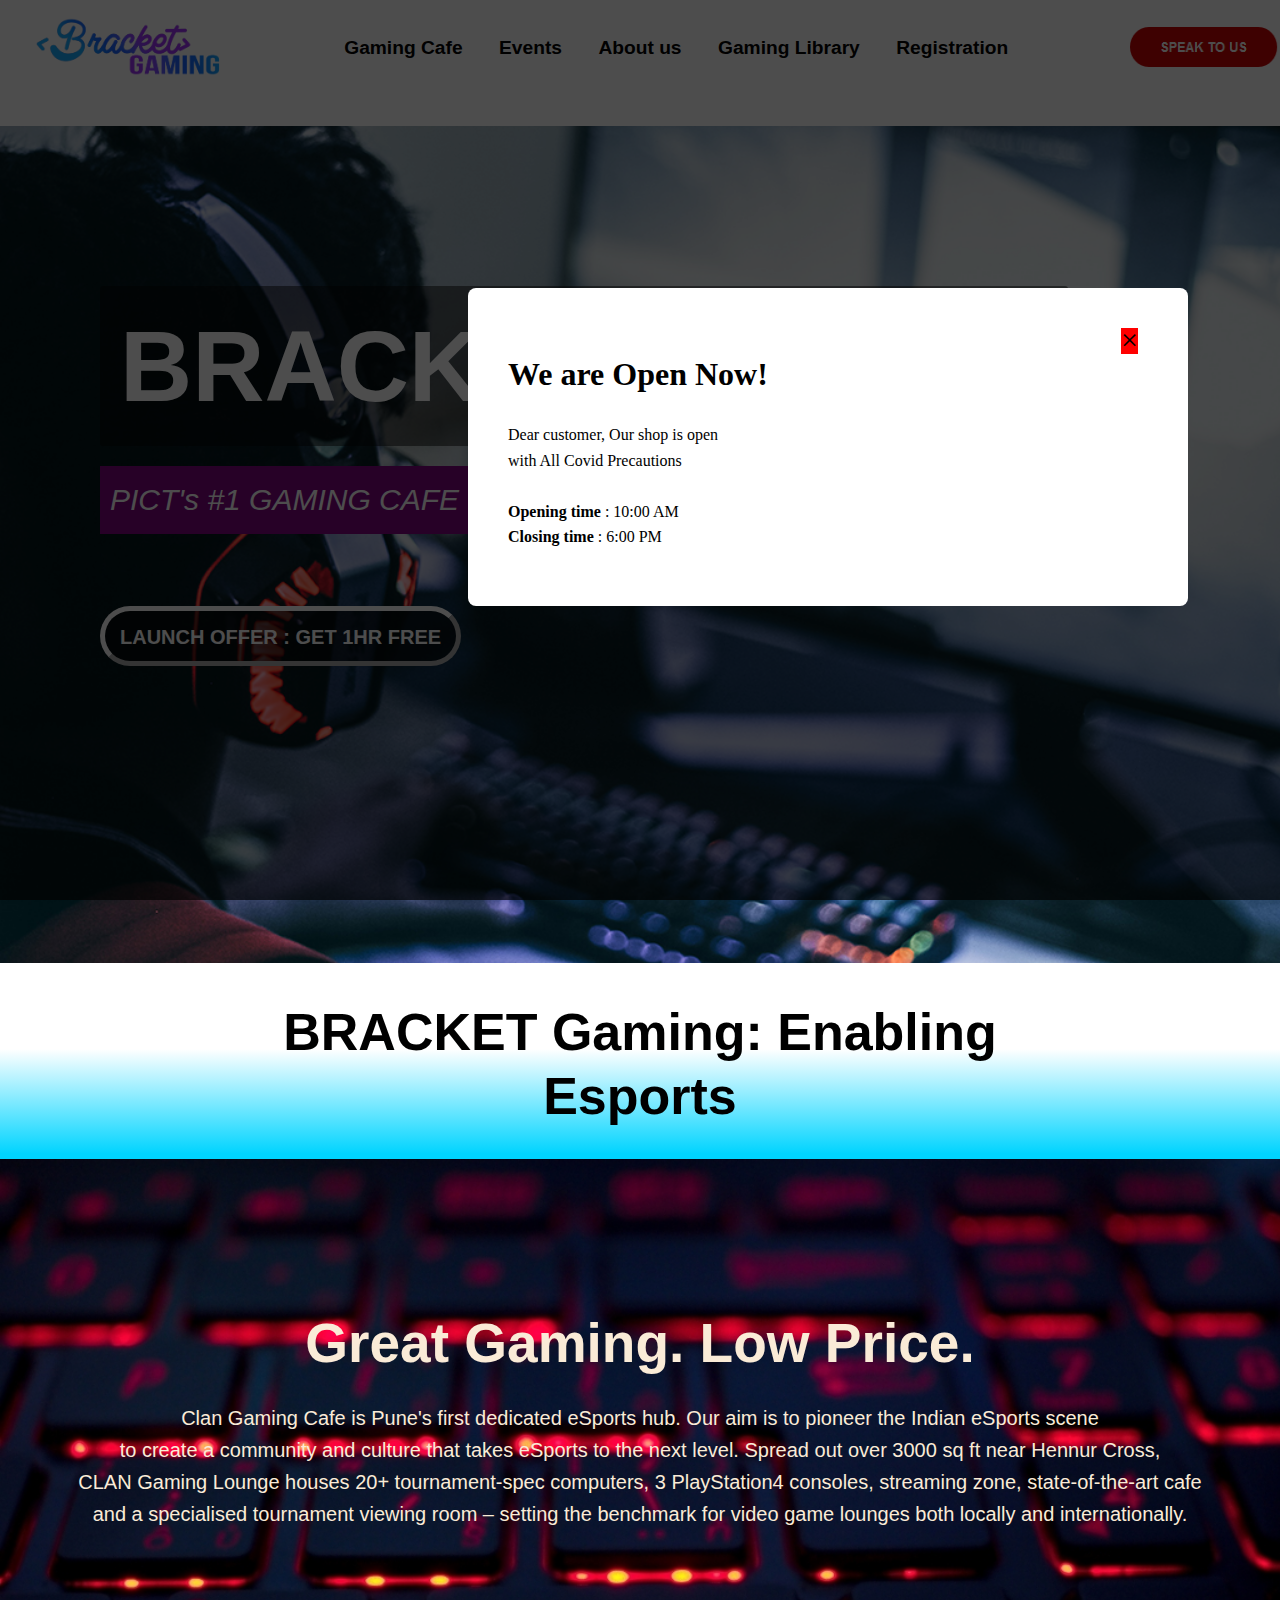
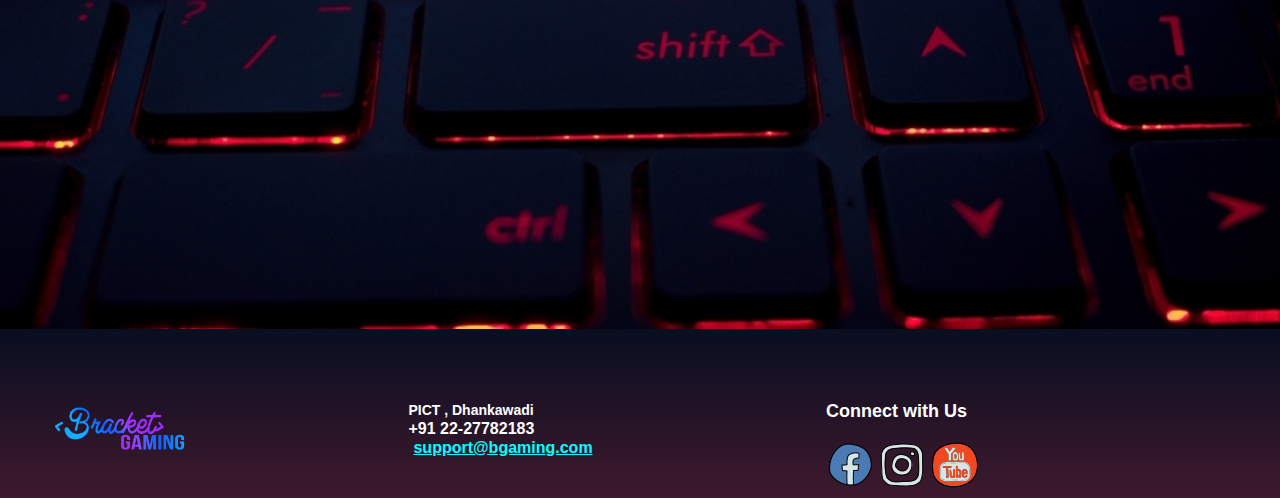
<file: index.html>
<!DOCTYPE HTML>
<html>
<head>
        <title>Bracket gaming - Homepage</title>
        <a><link rel="stylesheet" href="./html/css/style.css"></a>
        <meta name="viewport" content="width=device-width, initial-scale=1.0"/>
</head>
<body>
     <!-- NAV BAR -->
    <nav>
       <div class="nav_l">
            <a href="../index.php"><img class="logo" src="logo.png" width="200" height="65"></a>
       </div>
       <div class="nav_m">
        <ul class="nav_c">
            <li><a  href="./html/play.html">Gaming Cafe</a></li>
            <li><a href="./html/event.html">Events</a></li>
            <li><a href="./html/about.html">About us</a></li>
            <li><a href="./html/glibrary.html">Gaming Library</a></li>
             <li><a href="./html/login.php">Registration</a></li>
        </ul>
        </div>
        <div class="nav_r">
            <a href="./html/contact.html"><img src="speak_us.png" width="150" height="42"></a> 
        </div>
    </nav>
    <!-- -->

    <div class="content">
       <div class="main">
           <div class="imgSlides">
			   <div class="imgin">
			   <div class="in1">	BRACKET GAMING</div>
			   <div class="m2">PICT's #1 GAMING CAFE</div>
			   <div class="m3"> <button><a href="html/play.html">LAUNCH OFFER : GET 1HR FREE </a> </button> </div>
			   </div>
  			<img class="mySlides" src="./image/home/s1.jpg">
			</div>
      		<div class="imgSlides">
      		<div class="imgin">
			   <div class="in1">	BRACKET GAMING</div>
			   <div class="m2">PICT's #1 GAMING CAFE</div>
			   <div class="m3"> <button><a href="html/play.html">LAUNCH OFFER : GET 1HR FREE </a> </button> </div>
			   </div>
  			<img class="mySlides" src="./image/home/s2.jpg">
			</div>
      		<div class="imgSlides">
      		<div class="imgin">
			   <div class="in1">	BRACKET GAMING</div>
			   <div class="m2">PICT's #1 GAMING CAFE</div>
			   <div class="m3"> <button><a href="html/play.html">LAUNCH OFFER : GET 1HR FREE </a> </button> </div>
			   </div>
  			<img class="mySlides" src="./image/home/s3.jpg">
			</div>
       </div>
    </div>
    <div class='popup' id="ipopup">
<div class='content1'>
<div class="close_btn" onclick="togglePopup()">&times;</div>
<h1>We are Open Now!</h1>
<p>
Dear customer, Our shop is open 
<br> with All Covid Precautions <br><br>
<b>Opening time</b> : 10:00 AM<br>
<b>Closing time</b> :  6:00 PM 

</p>
</div>
</div>  
    <div class="sub-content">
        <div class="s1"> BRACKET Gaming: Enabling<br>Esports</div>
        <div class="s2">
            <div class="s2_1" >Great Gaming. Low Price.<br></div>   
            <div class="s2_2">
                Clan Gaming Cafe is Pune's first dedicated eSports hub. Our aim is to pioneer the Indian eSports scene<br> to create a community and culture that takes eSports to the next level. Spread out over 3000 sq ft near Hennur Cross,<br> CLAN Gaming Lounge houses 20+ tournament-spec computers, 3 PlayStation4 consoles, streaming zone, state-of-the-art cafe <br> and a specialised tournament viewing room – setting the benchmark for video game lounges both locally and internationally. </div>    
        </div>
    </div>
    <footer class="footer-m">

			<div class="footer-left">
                <a href="index.html"><img src="logo.png" ></a>

			</div>

			<div class="footer-center">
				<div>
					  <p><span>PICT , Dhankawadi </span></p>
				</div>
				<div>
					<p>+91 22-27782183</p>
				</div>
				<div>
					<p><a href="mailto:support@bgaming.com">support@bgaming.com</a></p>
				</div>
			</div>
			<div class="footer-right">
				<p class="footer-company-about">
					<span>Connect with Us</span>
					</p>
				<div class="footer-icons">
					<a href="#"><img src="image/icon/facebook.png"></a>
					<a href="#"><img src="image/icon/instagram.png"></a>
					<a href="#"><img src="image/icon/youtube.png"></a>
				</div>
			</div>
		</footer>
    <script src="./html/js/script.js"></script>
</body>
</html>
</file>
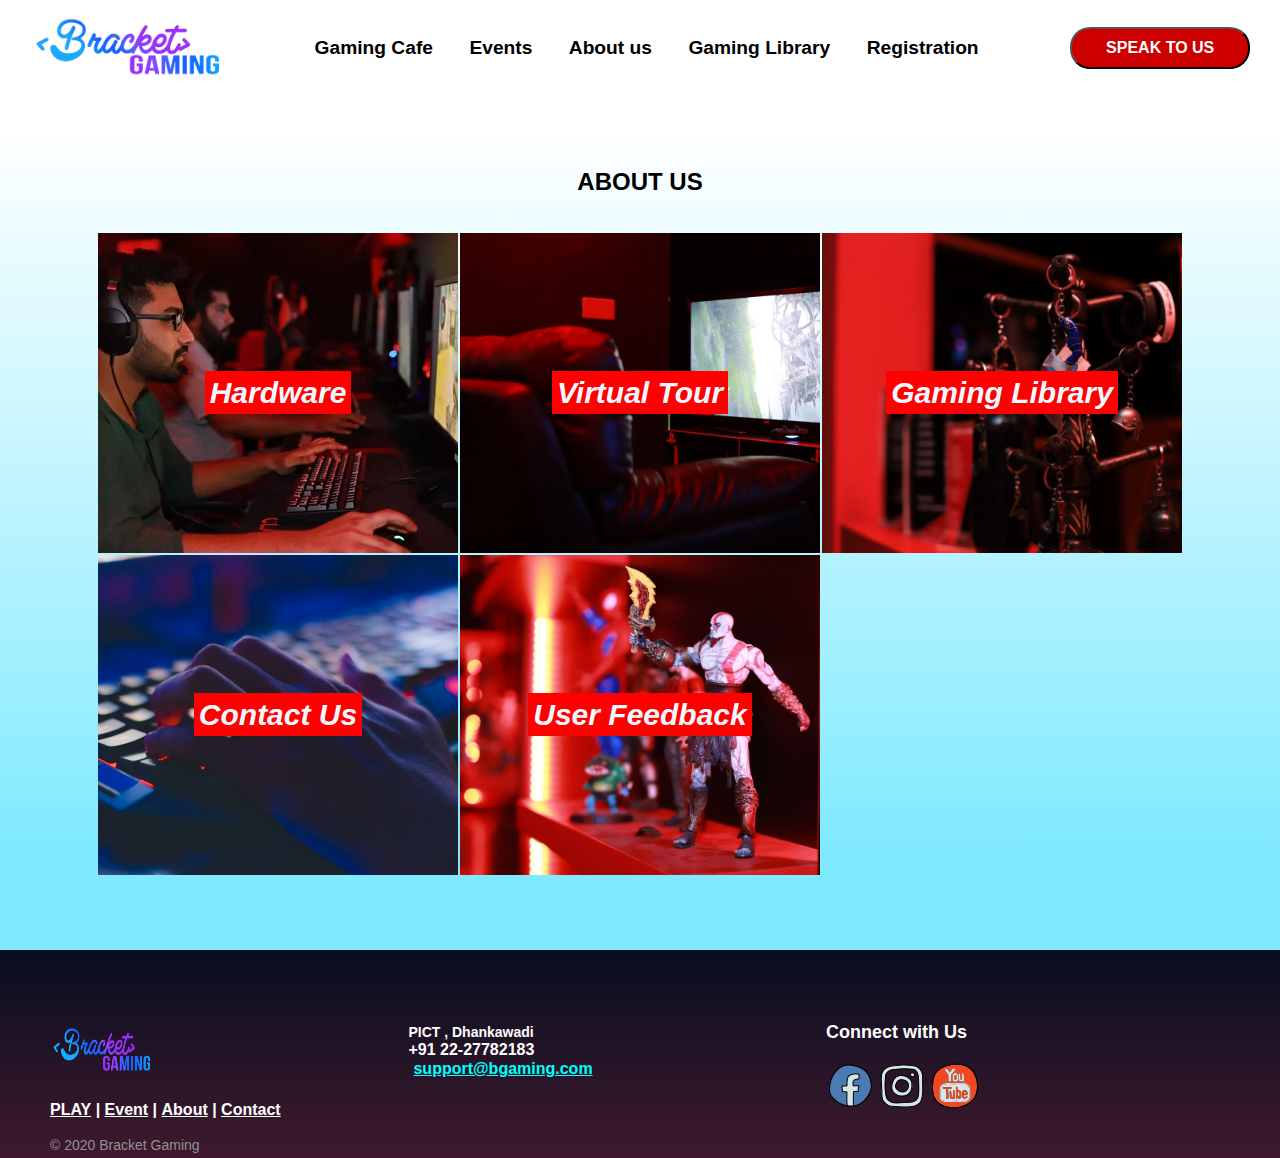
<file: html/about.html>
<!DOCTYPE HTML>

<html>
<head>

<title>Bracket gaming - About</title>
 <a><link rel="stylesheet" href="./css/about.css"></a>
<meta name="viewport" content="width=device-width, initial-scale=1.0"/>

</head>

<body>


<!--  HEADER SECTION  -->
<nav>
       <div class="nav_l">
            <a href="../index.html"><img class="logo" src="../logo.png" width="200" height="65"></a>
       </div>
       <div class="nav_m">
        <ul class="nav_c">
            <li><a  href="../html/play.html">Gaming Cafe</a></li>
            <li><a href="../html/event.html">Events</a></li>
            <li><a href="../html/about.html">About us</a></li>
            <li><a href="../html/glibrary.html">Gaming Library</a></li>
             <li><a href="../html/login.html">Registration</a></li>
        </ul>
        </div>
        <div class="nav_r">
			<a href="../html/contact.html"><button>SPEAK TO US</button></a> 
		</div>
</nav>
<br>
<div class="menucontent">
<center><h2>ABOUT US</h2></center>
	<table id="menu">
		<tr>
		<td id="m1"><a href="#">Hardware</a></td>
		<td id="m2"><a href="./virtual_t.html">Virtual Tour</a></td>
		<td id="m3"><a href="./glibrary.html">Gaming Library</a></td>
    	</tr>
    	
    	<tr id="menu2">
    	<td id="m4"><a href="./contact.html">Contact Us</a></td>
    	<td id="m5" ><a href="#">User Feedback</a></td>	
    	</tr>
	</table>
</div>
  <footer class="footer-m">

			<div class="footer-left">
                <a href="../index.html"><img src="../logo.png" ></a>

				<p class="footer-links">
					<a href="#">PLAY</a>
					|
					<a href="#">Event</a>
					|
					<a href="#">About</a>
					|
					<a href="#">Contact</a>
				</p>

				<p class="footer-company-name">© 2020 Bracket Gaming </p>
			</div>

			<div class="footer-center">
				<div>
					  <p><span>PICT , Dhankawadi </span></p>
				</div>
				<div>
					<p>+91 22-27782183</p>
				</div>
				<div>
					<p><a href="mailto:support@bgaming.com">support@bgaming.com</a></p>
				</div>
			</div>
			<div class="footer-right">
				<p class="footer-company-about">
					<span>Connect with Us</span>
					</p>
				<div class="footer-icons">
					<a href="#"><img src="../image/icon/facebook.png"></a>
					<a href="#"><img src="../image/icon/instagram.png"></a>
					<a href="#"><img src="../image/icon/youtube.png"></a>
				</div>
			</div>
		</footer>


</body>
<html>
</file>
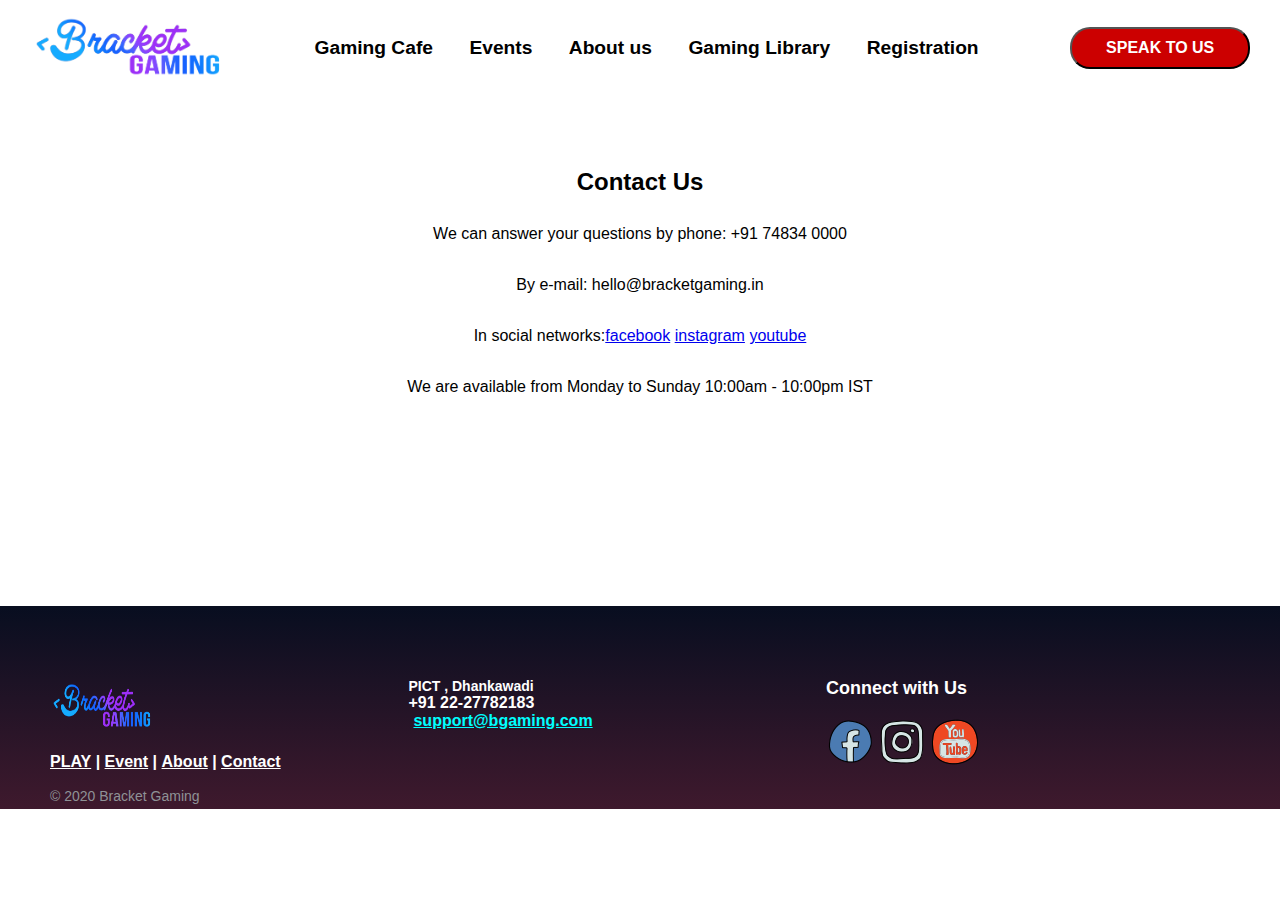
<file: html/contact.html>
<html>
<head>

<title>Bracket gaming - Contact</title>
<a><link rel="stylesheet" href="/html/css/contact.css"></a>
<meta name="viewport" content="width=device-width, initial-scale=1.0"/>

</head>
<body >
<nav>
       <div class="nav_l">
            <a href="../index.html"><img class="logo" src="../logo.png" width="200" height="65"></a>
       </div>
       <div class="nav_m">
        <ul class="nav_c">
            <li><a  href="../html/play.html">Gaming Cafe</a></li>
            <li><a href="../html/event.html">Events</a></li>
            <li><a href="../html/about.html">About us</a></li>
            <li><a href="../html/glibrary.html">Gaming Library</a></li>
             <li><a href="../html/login.html">Registration</a></li>
        </ul>
        </div>
        <div class="nav_r">
			<a href="../html/contact.html"><button>SPEAK TO US</button></a> 
		</div>
</nav>
<center>
<br>
<h2>Contact Us</h2>
We can answer your questions by phone: +91 74834 0000 <br><br>
By e-mail: hello@bracketgaming.in <br><br>
In social networks:<a href="#" >facebook</a> <a href="#" >instagram</a> <a href="#" >youtube</a> <br>  <br>
We are available from Monday to Sunday 10:00am - 10:00pm IST <br><br>
</center>




<footer class="footer-m">

			<div class="footer-left">
                <a href="../index.html"><img src="../logo.png" ></a>

				<p class="footer-links">
					<a href="#">PLAY</a>
					|
					<a href="#">Event</a>
					|
					<a href="#">About</a>
					|
					<a href="#">Contact</a>
				</p>

				<p class="footer-company-name">© 2020 Bracket Gaming </p>
			</div>

			<div class="footer-center">
				<div>
					  <p><span>PICT , Dhankawadi </span></p>
				</div>
				<div>
					<p>+91 22-27782183</p>
				</div>
				<div>
					<p><a href="mailto:support@bgaming.com">support@bgaming.com</a></p>
				</div>
			</div>
			<div class="footer-right">
				<p class="footer-company-about">
					<span>Connect with Us</span>
					</p>
				<div class="footer-icons">
					<a href="#"><img src="../image/icon/facebook.png"></a>
					<a href="#"><img src="../image/icon/instagram.png"></a>
					<a href="#"><img src="../image/icon/youtube.png"></a>
				</div>
			</div>
		</footer>



</body>
<html>
</file>
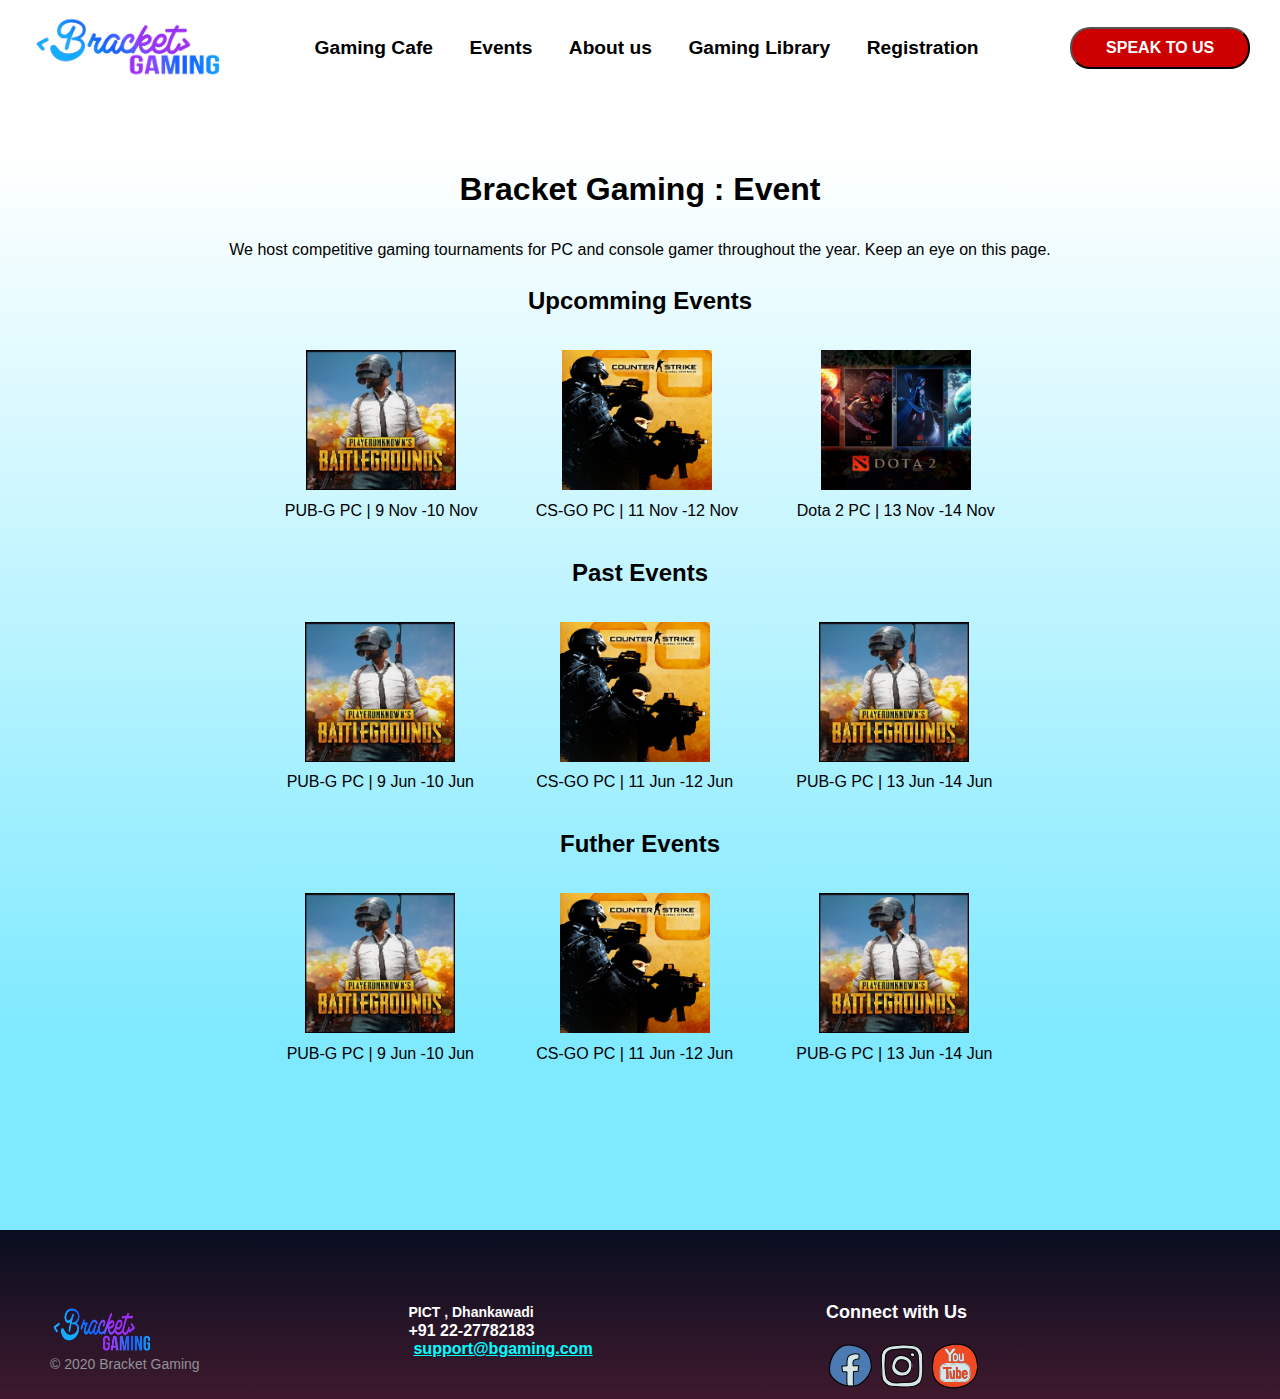
<file: html/event.html>
<!DOCTYPE HTML>
<html>
<head>
        <title>Bracket gaming - Events</title>
        <a><link rel="stylesheet" href="css/event.css"></a>
<meta name="viewport" content="width=device-width, initial-scale=1.0"/>
</head>
<nav>
       <div class="nav_l">
            <a href="../index.html"><img class="logo" src="../logo.png" width="200" height="65"></a>
       </div>
       <div class="nav_m">
        <ul class="nav_c">
            <li><a  href="../html/play.html">Gaming Cafe</a></li>
            <li><a href="../html/event.html">Events</a></li>
            <li><a href="../html/about.html">About us</a></li>
            <li><a href="../html/glibrary.html">Gaming Library</a></li>
             <li><a href="../html/login.html">Registration</a></li>
        </ul>
        </div>
       <div class="nav_r">
			<a href="../html/contact.html"><button>SPEAK TO US</button></a> 
		</div>
</nav>
    <div>
       <br>
        <center><H1>Bracket Gaming : Event</H1>
        
        We host competitive gaming tournaments for PC and console gamer throughout the year. Keep an eye on this page.
       
        <br>
        <h2>Upcomming Events</h2>
        <table  width="60%"  cellpadding="10" cellspacing="0" border="0">
        <tr>
           
            <td><center><img src ="../image/games/pubg1.jpg" width="150" height="140"><br>PUB-G PC | 9 Nov -10 Nov </center></td>
            <td><center><img src ="../image/games/csgo.jpg" width="150" height="140"><br>CS-GO PC | 11 Nov -12 Nov </center></td>
            <td><center><img src ="../image/games/dota2.jpg" width="150" height="140"><br>Dota 2 PC | 13 Nov -14 Nov </center></td> 
        </tr> 
        </table>
        <h2>Past Events</h2>
        <table  width="60%"  cellpadding="10" cellspacing="0" border="0">
        <tr>
           <td><center><img src ="../image/games/pubg1.jpg" width="150" height="140"><br>PUB-G PC | 9 Jun -10 Jun </center></td>
            <td><center><img src ="../image/games/csgo.jpg" width="150" height="140"><br>CS-GO PC | 11 Jun -12 Jun </center></td>
            <td><center><img src ="../image/games/pubg1.jpg" width="150" height="140"><br>PUB-G PC | 13 Jun -14 Jun </center></td>
        </tr>
		</table> 
        <h2>Futher Events</h2>
        <table  width="60%"  cellpadding="10" cellspacing="0" border="0">
        <tr>
            <td><center><img src ="../image/games/pubg1.jpg" width="150" height="140"><br>PUB-G PC | 9 Jun -10 Jun </center></td>
            <td><center><img src ="../image/games/csgo.jpg" width="150" height="140"><br>CS-GO PC | 11 Jun -12 Jun </center></td>
            <td><center><img src ="../image/games/pubg1.jpg" width="150" height="140"><br>PUB-G PC | 13 Jun -14 Jun </center></td>  
        </tr>    
            
        </table>
        
        <br><br><br><br><br><br>
		</center>
    
    <footer class="footer-m">

			<div class="footer-left">
                <a href="../index.html"><img src="../logo.png" ></a>
				<p class="footer-company-name">© 2020 Bracket Gaming </p>
			</div>

			<div class="footer-center">
				<div>
					  <p><span>PICT , Dhankawadi </span></p>
				</div>
				<div>
					<p>+91 22-27782183</p>
				</div>
				<div>
					<p><a href="mailto:support@bgaming.com">support@bgaming.com</a></p>
				</div>
			</div>
			<div class="footer-right">
				<p class="footer-company-about">
					<span>Connect with Us</span>
					</p>
				<div class="footer-icons">
					<a href="#"><img src="/image/icon/facebook.png"></a>
					<a href="#"><img src="/image/icon/instagram.png"></a>
					<a href="#"><img src="/image/icon/youtube.png"></a>
				</div>
			</div>
	</footer>
</body>
</html>
</file>
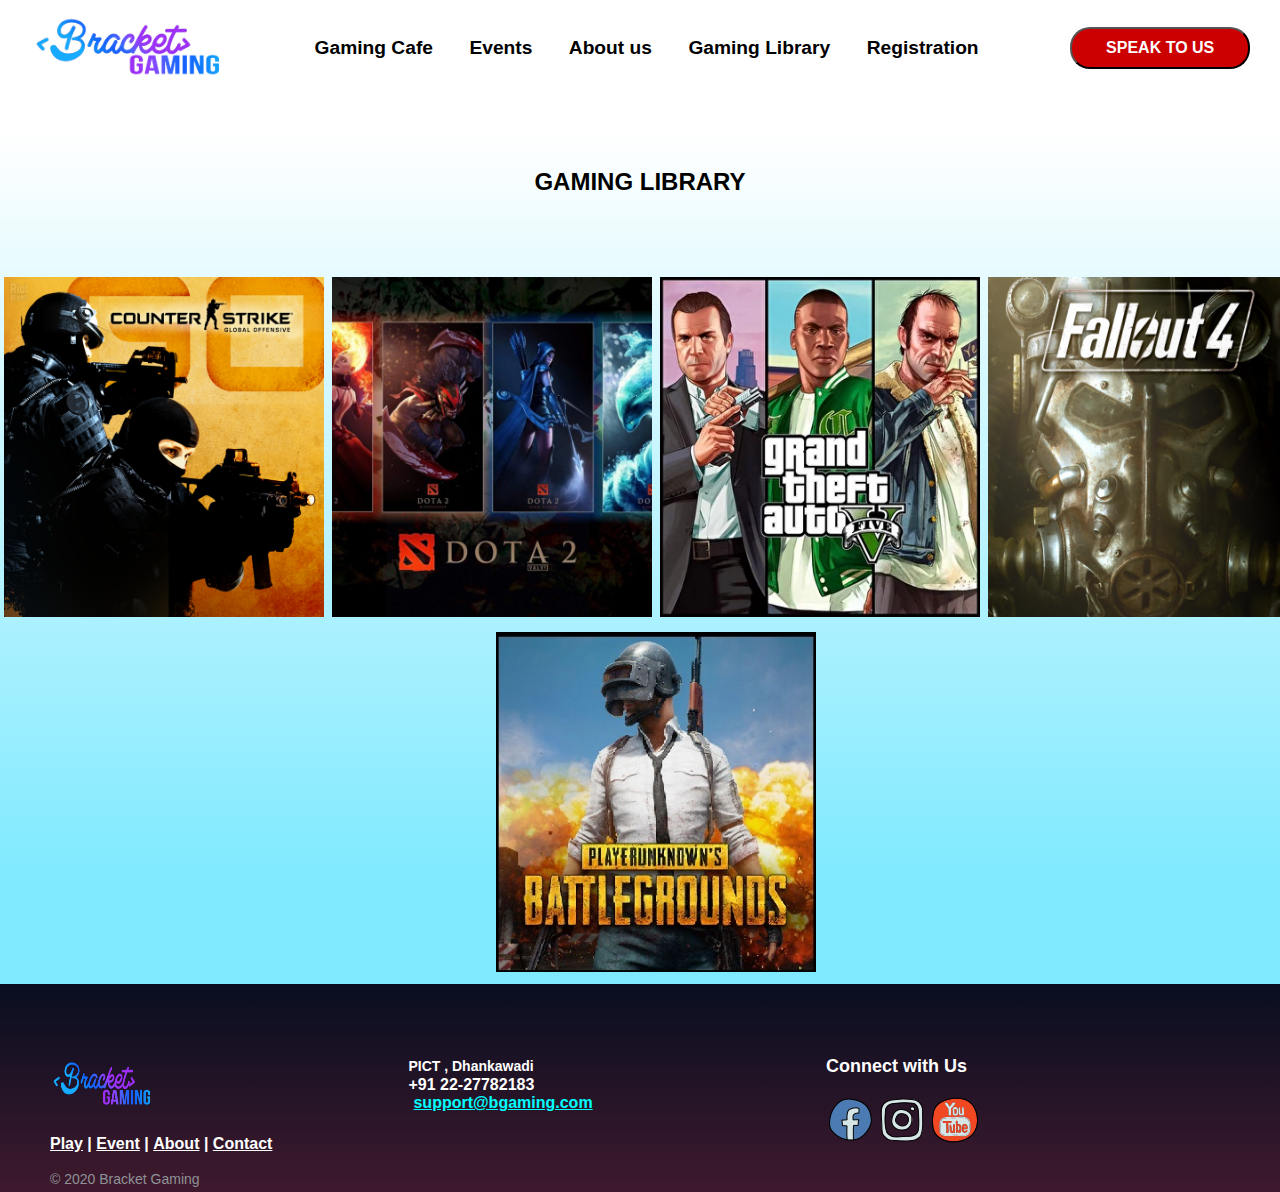
<file: html/glibrary.html>
<!DOCTYPE HTML>
<html>
<head>
        <title>Bracket gaming - Gaming Library</title>
        <a><link rel="stylesheet" href="../html/css/glibrary.css"></a>
<meta name="viewport" content="width=device-width, initial-scale=1.0"/>
</head>
<body>

<nav>
       <div class="nav_l">
            <a href="../index.php"><img class="logo" src="../logo.png" width="200" height="65"></a>
       </div>
       <div class="nav_m">
        <ul class="nav_c">
            <li><a  href="../html/play.html">Gaming Cafe</a></li>
            <li><a href="../html/event.html">Events</a></li>
            <li><a href="../html/about.html">About us</a></li>
            <li><a href="../html/glibrary.html">Gaming Library</a></li>
             <li><a href="../html/login.php">Registration</a></li>
        </ul>
        </div>
        <div class="nav_r">
			<a href="../html/contact.html"><button>SPEAK TO US</button></a> 
		</div>
</nav>
<br>
<center><h2>GAMING LIBRARY</h2></center>

<table  width="100%"  cellpadding="4" cellspacing="0" border="0">
   <center>
   <tr>
    <td ><center><img src="../image/games/csgo.jpg" width="320" height="340"></center></td>
    <td ><center><img src="../image/games/dota2.jpg" width="320" height="340"></center></td>
    <td ><center><img src="../image/games/gtav.jpg"width="320" height="340"></center></td>
    <td ><center><img src="../image/games/fallout.jpeg"width="320" height="340"></center></td>
    </tr>
    <tr>
    <td colspan="4" ><center><img src="../image/games/pubg1.jpg"width="320" height="340"></center></td>
    
    </tr>
    
    </center>
</table>

  <footer class="footer-m">

			<div class="footer-left">
                <a href="../index.html"><img src="../logo.png" ></a>

				<p class="footer-links">
					<a href="#">Play</a>
					|
					<a href="#">Event</a>
					|
					<a href="#">About</a>
					|
					<a href="#">Contact</a>
				</p>

				<p class="footer-company-name">© 2020 Bracket Gaming </p>
			</div>

			<div class="footer-center">
				<div>
					  <p><span>PICT , Dhankawadi </span></p>
				</div>
				<div>
					<p>+91 22-27782183</p>
				</div>
				<div>
					<p><a href="mailto:support@bgaming.com">support@bgaming.com</a></p>
				</div>
			</div>
			<div class="footer-right">
				<p class="footer-company-about">
					<span>Connect with Us</span>
					</p>
				<div class="footer-icons">
					<a href="#"><img src="/image/icon/facebook.png"></a>
					<a href="#"><img src="/image/icon/instagram.png"></a>
					<a href="#"><img src="/image/icon/youtube.png"></a>
				</div>
			</div>
		</footer>


</body>
<html>
</file>
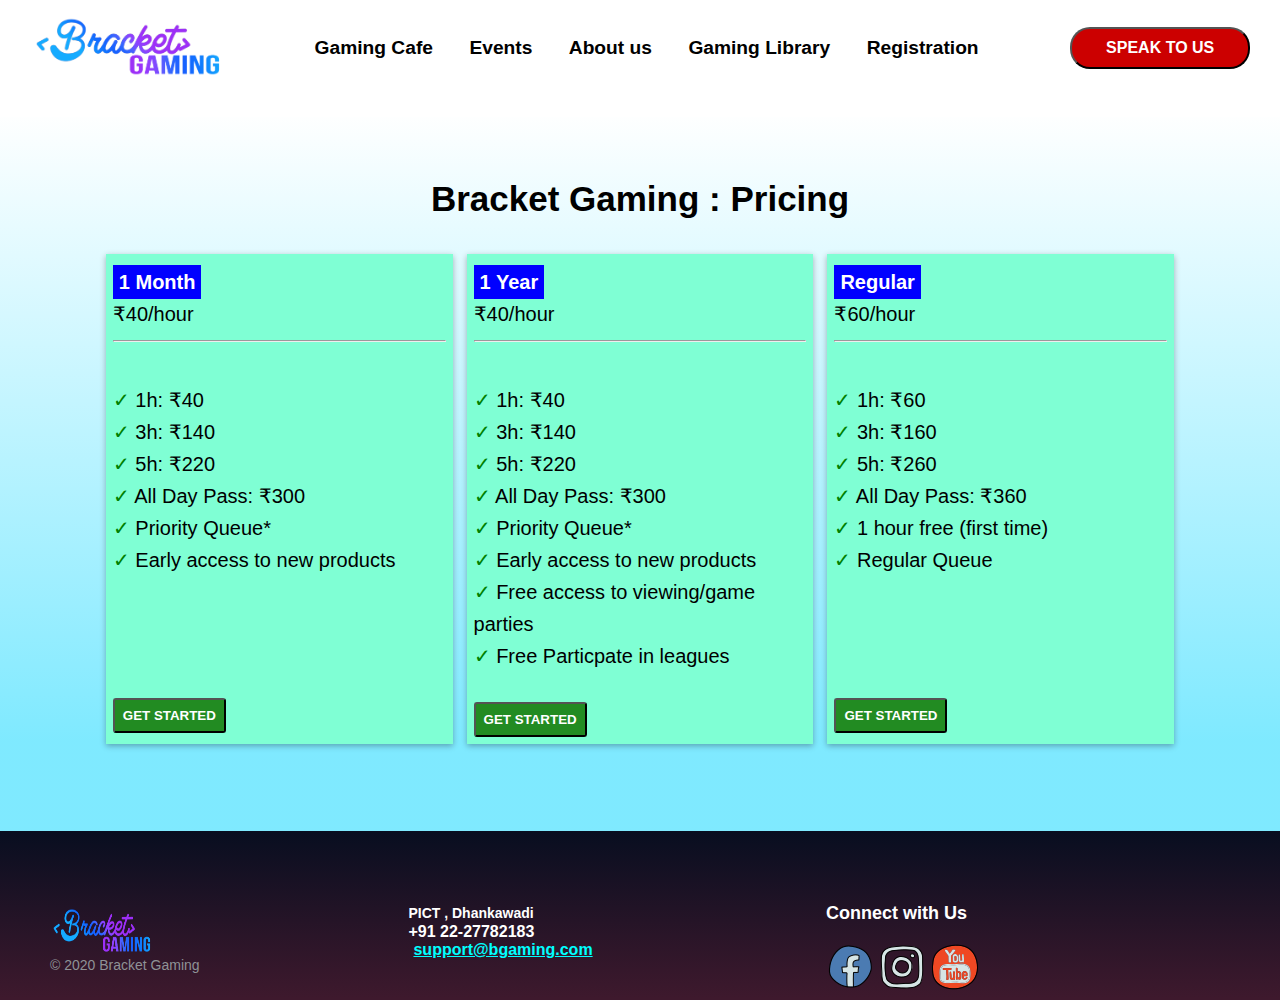
<file: html/play.html>
<!DOCTYPE HTML>

<html>
<head>

<title>Bracket gaming - PLAY</title>
 <a><link rel="stylesheet" href="../html/css/play.css"></a>
<meta name="viewport" content="width=device-width, initial-scale=1.0"/>

</head>

<body>


<!--  HEADER SECTION  -->
<nav>
       <div class="nav_l">
            <a href="../index.php"><img class="logo" src="../logo.png" width="200" height="65"></a>
       </div>
       <div class="nav_m">
        <ul class="nav_c">
            <li><a  href="../html/play.html">Gaming Cafe</a></li>
            <li><a href="../html/event.html">Events</a></li>
            <li><a href="../html/about.html">About us</a></li>
            <li><a href="../html/glibrary.html">Gaming Library</a></li>
             <li><a href="../html/login.php">Registration</a></li>
        </ul>
        </div>
        <div class="nav_r">
			<a href="../html/contact.html"><button>SPEAK TO US</button></a> 
		</div>
</nav>
   
    <div class="head">Bracket Gaming : Pricing</div>
    
    <div class="main">
    <section class="cards">
                 
        <article class="card">
        <span id="a1">1 Month </span><br>
        <span>₹40/hour</span><br>
        <hr><br>
        <div class="items">
        <span>&#10003;</span> 1h: ₹40<br>
        <span>&#10003;</span> 3h: ₹140<br>
        <span>&#10003;</span> 5h: ₹220<br>
        <span>&#10003;</span> All Day Pass: ₹300<br>
        <span>&#10003;</span> Priority Queue*<br>
        <span>&#10003;</span> Early access to new products<br>
        </div>
        <span class="butt1" id="b1"><button>GET STARTED</button></span>
        </article>
        
        <article class="card">
        <span id="a1">1 Year </span><br>
        <span>₹40/hour</span><br>
        <hr><br>
        <div class="items">
        <span>&#10003;</span> 1h: ₹40<br>
        <span>&#10003;</span> 3h: ₹140<br>
        <span>&#10003;</span> 5h: ₹220<br>
        <span>&#10003;</span> All Day Pass: ₹300<br>
        <span>&#10003;</span> Priority Queue*<br>
        <span>&#10003;</span> Early access to new products<br>
        <span>&#10003;</span> Free access to viewing/game parties<br>
        <span>&#10003;</span> Free Particpate in leagues<br>
        </div>
        <span class="butt1" id="b2"><button>GET STARTED</button></span>
        </article>
        

        
        <article class="card">
        <span id="a1">Regular </span><br>
        <span>₹60/hour</span><br>
        <hr><br>
        <div class="items">
        <span>&#10003;</span> 1h: ₹60<br>
        <span>&#10003;</span> 3h: ₹160<br>
        <span>&#10003;</span> 5h: ₹260<br>
        <span>&#10003;</span> All Day Pass: ₹360<br>
        <span>&#10003;</span> 1 hour free (first time)<br>
        <span>&#10003;</span> Regular Queue<br>
        </div>
        <span class="butt1" id="b3"><button>GET STARTED</button></span>
        </article>
 
    </section>
    </div>
    
    
    
    
    
    
<!--<table>
   
    <tr>
        <td ><center><b>REGULAR</b></center></td>
    <td ><center><b>Via MEMBERSHIP</b></center></td>
    </tr>
    <tr>
        <td><center>Rs 60 <br>per hour</center></td>
        <td><center>Rs 890<br>per year</center></td>
    </tr>
    <tr>
        <td ><center>1h: Rs 60</center></td>
        <td ><center>1h: Rs 50</center></td>
    </tr>
    <tr>
        <td ><center>3h: Rs 165</center></td>
        <td ><center>3h: Rs 145</center></td>
    </tr>
    <tr>
        <td ><center>5h: Rs 260</center></td>
        <td ><center>5h: Rs 225</center></td>
    </tr>
    <tr>
        <td ><center>All Day Pass: Rs 350</center></td>
        <td ><center>All Day Pass: Rs 300</center></td>
    </tr>
    <tr>
        <td ><center>1 hour free (first time)</center></td>
        <td ><center>5 hours free</center></td>
    </tr>
    <tr >
        <td ><center>Regular Queue</center></td>
        <td ><center>Priority Queue*</center></td>
    </tr>
    <tr>
        <td ><center><h3><a href="../html/contact.html">ENQUIRE OFFER !!!</a></h3></center></td>
        <td ><center><h3><a href="../html/contact.html">ENQUIRE OFFER !!!</a></h3></center></td>
    </tr>
    
</table>-->
  <footer class="footer-m">

			<div class="footer-left">
                <a href="../index.html"><img src="../logo.png" ></a>

				<p class="footer-company-name">© 2020 Bracket Gaming </p>
			</div>

			<div class="footer-center">
				<div>
					  <p><span>PICT , Dhankawadi </span></p>
				</div>
				<div>
					<p>+91 22-27782183</p>
				</div>
				<div>
					<p><a href="mailto:support@bgaming.com">support@bgaming.com</a></p>
				</div>
			</div>
			<div class="footer-right">
				<p class="footer-company-about">
					<span>Connect with Us</span>
					</p>
				<div class="footer-icons">
					<a href="#"><img src="../image/icon/facebook.png"></a>
					<a href="#"><img src="../image/icon/instagram.png"></a>
					<a href="#"><img src="../image/icon/youtube.png"></a>
				</div>
			</div>
		</footer>


</body>
<html>
</file>
<file: html/css/style.css>
body {
	margin: 0;
	padding: 0;
	font:16px/1.6 Arial,  sans-serif;
	display: block;
	box-sizing: border-box;
	background: rgb(255,255,255);
background: linear-gradient(180deg, rgba(255,255,255,1) 50%, rgba(0,212,255,1) 55%);
}

/* ~~ Top Navigation Bar ~~ */

nav {
	background-color: white;
	display: flex;	
	justify-content: space-between;
	
	height: 13vh;
	width: 100%;
}
.nav_l {
	background-color: white;
    padding-left: 30px;
    padding-top: 11px;
	padding-bottom: 11px;
}
.nav_m li {
	list-style-type: none;
	display: inline-flex;
}
.nav_c li a {
  color: black;
  font-weight:bold;
  font-size: 1.2rem;
  font-family: "Trebuchet MS", sans-serif;
  text-decoration: none;
  line-height: 4rem;
	padding-right: 2rem;
}
.nav_c li a:hover {
  font-size: 1.5rem;
  text-shadow:  2px 2px lightblue;
}
.nav_r {
	background-color: white;
    width: 11%;
    padding-left:15px;
    padding-top: 27px;
	padding-right: 9.8px;
	padding-bottom: 22px;
}

.popup {
	position: absolute;
	top :0;
	z-index: 1;
   width: 100%;
    height :100%;
	background-color: rgba(1,1,1,0.7);
	position: fixed;
}
.content1 {
    border-radius: 8px;
    position: absolute;
    background-color: white;
    width: 50%;
    top:32vh;
    left: 52vh;
    padding: 40px;
    font-family: 'verdana';
	
}
.close_btn {
    line-height: 23px;
    padding-bottom: 3px;
    float: right;
    font-size: 30px;
    background-color: red;
    margin-right: 10px;
    cursor: pointer;
}

.main {
	margin-left: auto;
	margin-right: auto;
}
.content {
	padding-top:1vh;
	text-align:center;
}
.imgSlides img {
	width: 100%;
	height: 93vh;	
}
.imgSlides {
	position: relative;
}

.in1 {
	position: absolute;
	font-size: 100px;
	color: white;
	font-weight: bold;
	padding-left: 20px;
	padding-right: 20px;
	background-color: rgba(1,1,1,0.5);
	border-radius: 3px;
	left: 100px;
	top: 160px;
}
.in1:hover {
	background-color: rgba(1,1,1,0.6);
	cursor: pointer;
}
.imgSlides .m2{
	left: 100px;
	top: 340px;
	position: absolute;
	font-size: 30px;
	color:white;
	background-color: purple;
	font-style: italic;
  	display: inline-block;
	padding: 10px;
}

.m3 button {
	left: 100px;
	top: 480px;
	position: absolute;
    border-radius: 100px;
	background-color: rgba(1,1,1,0.6);
	color: white;
	border-color: white;
	border-width: thick;
	padding: 15px;
    height: 60px;
    font-size: 20px;
    font-weight: 700;
    cursor: pointer;
}

.m3 a {
	color: white;
	text-decoration: none;
}
.m3 button:focus {
	outline: none;
}
.m11 , .m12 {
    display: inline-block;
    font-size: 55px;
	font-weight: bolder;
	padding : 8px;
	background-color: burlywood;
}
.m12 {
	color: red;
}
.m1 {
    margin-top: 180px;
	margin-bottom: 25px;
}


.s1 {
    text-align: center;
    font-size: 52px;
    font-weight: 600;
    line-height: 1.23;
    margin-top: 30px;
	margin-bottom: 30px;
}
.s2 {

	background-image: url(../../image/home/main2.jpg);
	width: 100%;
	height: 70vh;
	background-size:cover;
	color: antiquewhite;
	text-align: center;
	padding-top: 140px;
	
}
.s2_1 {
	font-weight: bolder;
	font-size: 55px;
}
.s2_2 {
	font-size: 20px;
	padding-top: 15px;
}



/* The footer  */

footer{
	bottom: 0;
}



.footer-m {
	background: rgb(8,14,32);
	background: linear-gradient(180deg, rgba(8,14,32,1) 0%, rgba(62,25,45,1) 99%, rgba(0,212,255,1) 33383%);
	box-sizing: border-box;
	width: 100%;
	text-align: left;
	font: bold 16px sans-serif;
	padding: 8vh 50px 5px 50px;
	border-top-color:rgb(8,14,32); 
}

.footer-m .footer-left,
.footer-m .footer-center,
.footer-m .footer-right {
	display: inline-block;
	vertical-align: top;
}

/* Footer left */

.footer-m .footer-left{
	width: 30%;
}

.footer-m h3{
	color:  #ffffff;
	font: normal 36px;
	margin: 0;
}

/* The company logo */

.footer-m .footer-left img{
	width: 40%;
}

/* Footer links */

.footer-m .footer-links{
	color:  #ffffff;
	margin: 20px 0 12px;
}

.footer-m .footer-links a{
	display:inline-block;
	line-height: 1.8;
	color:  inherit;
}

.footer-m .footer-company-name{	
	font-size: 14px;
	font-weight: normal;
	margin: 0;
}

/* Footer Center */

.footer-m .footer-center{
	width: 35%;
}

.footer-left img {
	height: 50px;
	width: 70px;
}

.footer-m .footer-center i{
	color: #ffffff;
	font-size: 25px;
	width: 38px;
	height: 38px;
	border-radius: 50%;
	line-height: 42px;
	vertical-align: middle;
}



.footer-m .footer-center p{
	display: inline-block;
	color: #ffffff;
	vertical-align: middle;
	margin:0;
}

.footer-m .footer-center p span{
	font-size:14px;
	
}

.footer-center a {
	padding: 5px;
	color: cyan;
}
/* Footer Right */

.footer-m .footer-right{
	width: 30%;
}

.footer-m .footer-company-about{
	line-height: 20px;
	color:  #92999f;
	font-size: 13px;
	font-weight: normal;
	margin: 0;
}

.footer-m .footer-company-about span{
	display: block;
	color:  #ffffff;
	font-size: 18px;
	font-weight: bold;
	margin-bottom: 20px;
}


/*popup
.popup {
position: fixed;
top: 0;
left: 0;
width: 100%;
height: 100%;
background-color: #000;
opacity: 0.7;
z-index: 2;
display: none;
}


.cnt223{
min-width: 600px;
width: 600px;
min-height: 150px;
margin: 100px auto;
background: #f3f3f3;
position: relative;
z-index: 103;
padding: 15px 35px;
border-radius: 5px;
box-shadow: 0 2px 5px #000;
}
.cnt223 p{
clear: both;
    color: #555555;
    font-size: 20px;
    font-family: sans-serif;
}
.cnt223 p a{
color: #d91900;
font-weight: bold;
}
.cnt223 .x{
float: right;
height: 35px;
left: 22px;
position: relative;
top: -25px;
width: 34px;
}
.cnt223 .x:hover{
cursor: pointer;
}
*/
</file>
<file: html/css/about.css>
body {
  margin: 0;
  padding: 0;
  font:16px/1.6 Arial,  sans-serif;
  display: block;
  box-sizing: border-box;
	background: rgb(255,255,255);
background: linear-gradient(180deg, rgba(255,255,255,1) 11%, rgba(0,212,255,0.5) 74%);
}

nav {
	background-color: white;
	display: flex;	
	justify-content: space-between;
	height: 13vh;
	width: 100%;
}
.nav_l {
	background-color: white;
    padding-left: 30px;
    padding-top: 11px;
	padding-bottom: 11px;
}
.nav_m li {
	list-style-type: none;
	display: inline-flex;
}
.nav_c li a {
  color: black;
  font-weight:bold;
  font-size: 1.2rem;
  font-family: "Trebuchet MS", sans-serif;
  text-decoration: none;
  line-height: 4rem;
  padding-right: 2rem;
}
.nav_c li a:hover {
  font-size: 1.5rem;
  text-shadow:  2px 2px lightblue;
}
.nav_r {
	background-color: white;
    width: 11%;
    padding-left:15px;
    padding-top: 27px;
	padding-right: 9.8px;
	padding-bottom: 22px;
}
.nav_r {
	width: 200px;
}
.nav_r button {
	background-color:rgb(204,0,0);
	color: white;
	outline: none;
	font-size: 16px;
	font-weight: bold;
	padding-top: 10px;
	padding-bottom: 10px;
	padding-left: 20px;
	padding-right: 20px;
	border-radius: 20px;
	width: 180px;
}

#menu {
	margin-left: auto;
	margin-right: auto;
	padding: 10px;
}
#menu2 {
	
	margin-left: 800px;
}

#m1 {
	background-image: url(../../image/about/event.jpg);
}
#m2 {
	background-image: url('../../image/about/virtual.jpg');
}
#m3 {
	background-image: url(../../image/about/gamingl.jpg);
}
#m4 {
	background-image: url(../../image/about/cont.jpg);
}
#m5 {
	background-image: url(../../image/about/feedback.JPG);
}

#m1,#m2,#m3,#m4,#m5 {
	width: 320px;
	height: 280px;
	text-align: center;
	background-size: cover;
	padding: 20px;
	
	
}
#menu a 
{
	color: aliceblue;
	text-decoration: none;
	background-color: red;
	font-size: 30px;
	font-style: italic;
	padding: 5px;
	font-weight: bold;
}

#menu a:hover
{
	color: black;
	background-color: yellow;
	font-size: 32px;
	padding: 6.5px;

}
/* The footer  */

footer{
	margin-top: 7vh;
	bottom: 0;
}

.footer-m {
	background: rgb(8,14,32);
	background: linear-gradient(180deg, rgba(8,14,32,1) 0%, rgba(62,25,45,1) 99%, rgba(0,212,255,1) 33383%);
	box-sizing: border-box;
	width: 100%;
	text-align: left;
	font: bold 16px sans-serif;
	padding: 8vh 50px 5px 50px;
	border-top-color:rgb(8,14,32); 
}

.footer-m .footer-left,
.footer-m .footer-center,
.footer-m .footer-right {
	display: inline-block;
	vertical-align: top;
}

/* Footer left */

.footer-m .footer-left{
	width: 30%;
}

.footer-m h3{
	color:  #ffffff;
	font: normal 36px;
	margin: 0;
}

/* The company logo */

.footer-m .footer-left img{
	width: 30%;
}

/* Footer links */

.footer-m .footer-links{
	color:  #ffffff;
	margin: 20px 0 12px;
}

.footer-m .footer-links a{
	display:inline-block;
	line-height: 1.8;
	color:  inherit;
}

.footer-m .footer-company-name{
	color:  #8f9296;
	font-size: 14px;
	font-weight: normal;
	margin: 0;
}

/* Footer Center */

.footer-m .footer-center{
	width: 35%;
}

.footer-left img {
	height: 50px;
	width: 70px;
}

.footer-m .footer-center i{
	background-color:  #33383b;
	color: #ffffff;
	font-size: 25px;
	width: 38px;
	height: 38px;
	border-radius: 50%;
	line-height: 42px;
	vertical-align: middle;
}



.footer-m .footer-center p{
	display: inline-block;
	color: #ffffff;
	vertical-align: middle;
	margin:0;
}

.footer-m .footer-center p span{
	font-size:14px;
	
}

.footer-center a {
	padding: 5px;
	color: cyan;
}
/* Footer Right */

.footer-m .footer-right{
	width: 30%;
}

.footer-m .footer-company-about{
	line-height: 20px;
	color:  #92999f;
	font-size: 13px;
	font-weight: normal;
	margin: 0;
}

.footer-m .footer-company-about span{
	display: block;
	color:  #ffffff;
	font-size: 18px;
	font-weight: bold;
	margin-bottom: 20px;
}
</file>
<file: html/css/contact.css>
body {
  margin: 0;
  padding: 0;
  font:16px/1.6 Arial,  sans-serif;
  display: block;
  box-sizing: border-box;
}

nav {
	background-color: white;
	display: flex;	
	justify-content: space-between;
	height: 13vh;
	width: 100%;
}
.nav_l {
	background-color: white;
    padding-left: 30px;
    padding-top: 11px;
	padding-bottom: 11px;
}
.nav_m li {
	list-style-type: none;
	display: inline-flex;
}
.nav_c li a {
  color: black;
  font-weight:bold;
  font-size: 1.2rem;
  font-family: "Trebuchet MS", sans-serif;
  text-decoration: none;
  line-height: 4rem;
  padding-right: 2rem;
}
.nav_c li a:hover {
  font-size: 1.5rem;
  text-shadow:  2px 2px lightblue;
}
.nav_r {
	background-color: white;
    width: 11%;
    padding-left:15px;
    padding-top: 27px;
	padding-right: 9.8px;
	padding-bottom: 22px;
}
.nav_r {
	width: 200px;
}
.nav_r button {
	background-color:rgb(204,0,0);
	color: white;
	outline: none;
	font-size: 16px;
	font-weight: bold;
	padding-top: 10px;
	padding-bottom: 10px;
	padding-left: 20px;
	padding-right: 20px;
	border-radius: 20px;
	width: 180px;
}

/* The footer  */

footer{
	margin-top: 20vh;
	bottom: 0;
}

.footer-m {
	background: rgb(8,14,32);
	background: linear-gradient(180deg, rgba(8,14,32,1) 0%, rgba(62,25,45,1) 99%, rgba(0,212,255,1) 33383%);
	box-sizing: border-box;
	width: 100%;
	text-align: left;
	font: bold 16px sans-serif;
	padding: 8vh 50px 5px 50px;
	border-top-color:rgb(8,14,32); 
}

.footer-m .footer-left,
.footer-m .footer-center,
.footer-m .footer-right {
	display: inline-block;
	vertical-align: top;
}

/* Footer left */

.footer-m .footer-left{
	width: 30%;
}

.footer-m h3{
	color:  #ffffff;
	font: normal 36px;
	margin: 0;
}

/* The company logo */

.footer-m .footer-left img{
	width: 30%;
}

/* Footer links */

.footer-m .footer-links{
	color:  #ffffff;
	margin: 20px 0 12px;
}

.footer-m .footer-links a{
	display:inline-block;
	line-height: 1.8;
	color:  inherit;
}

.footer-m .footer-company-name{
	color:  #8f9296;
	font-size: 14px;
	font-weight: normal;
	margin: 0;
}

/* Footer Center */

.footer-m .footer-center{
	width: 35%;
}

.footer-left img {
	height: 50px;
	width: 70px;
}

.footer-m .footer-center i{
	background-color:  #33383b;
	color: #ffffff;
	font-size: 25px;
	width: 38px;
	height: 38px;
	border-radius: 50%;
	line-height: 42px;
	vertical-align: middle;
}



.footer-m .footer-center p{
	display: inline-block;
	color: #ffffff;
	vertical-align: middle;
	margin:0;
}

.footer-m .footer-center p span{
	font-size:14px;
	
}

.footer-center a {
	padding: 5px;
	color: cyan;
}
/* Footer Right */

.footer-m .footer-right{
	width: 30%;
}

.footer-m .footer-company-about{
	line-height: 20px;
	color:  #92999f;
	font-size: 13px;
	font-weight: normal;
	margin: 0;
}

.footer-m .footer-company-about span{
	display: block;
	color:  #ffffff;
	font-size: 18px;
	font-weight: bold;
	margin-bottom: 20px;
}
</file>
<file: html/css/event.css>
body {
  margin: 0;
  padding: 0;
  font:16px/1.6 Arial,  sans-serif;
  display: block;
  box-sizing: border-box;
	background: rgb(255,255,255);
background: linear-gradient(180deg, rgba(255,255,255,1) 11%, rgba(0,212,255,0.5) 74%);
}
nav {
	background-color: white;
	display: flex;	
	justify-content: space-between;
	height: 13vh;
	width: 100%;
}
.nav_l {
	background-color: white;
    padding-left: 30px;
    padding-top: 11px;
	padding-bottom: 11px;
}
.nav_m li {
	list-style-type: none;
	display: inline-flex;
}
.nav_c li a {
  color: black;
  font-weight:bold;
  font-size: 1.2rem;
  font-family: "Trebuchet MS", sans-serif;
  text-decoration: none;
  line-height: 4rem;
  padding-right: 2rem;
}
.nav_c li a:hover {
  font-size: 1.5rem;
  text-shadow:  2px 2px lightblue;
}
.nav_r {
	background-color: white;
    width: 11%;
    padding-left:15px;
    padding-top: 27px;
	padding-right: 9.8px;
	padding-bottom: 22px;
}
.nav_r {
	width: 200px;
}
.nav_r button {
	background-color:rgb(204,0,0);
	color: white;
	outline: none;
	font-size: 16px;
	font-weight: bold;
	padding-top: 10px;
	padding-bottom: 10px;
	padding-left: 20px;
	padding-right: 20px;
	border-radius: 20px;
	width: 180px;
}
/* The footer  */

footer{
	bottom: 0;
}



.footer-m {
	background: rgb(8,14,32);
	background: linear-gradient(180deg, rgba(8,14,32,1) 0%, rgba(62,25,45,1) 99%, rgba(0,212,255,1) 33383%);
	box-sizing: border-box;
	width: 100%;
	text-align: left;
	font: bold 16px sans-serif;
	padding: 8vh 50px 5px 50px;
	border-top-color:rgb(8,14,32); 
}

.footer-m .footer-left,
.footer-m .footer-center,
.footer-m .footer-right {
	display: inline-block;
	vertical-align: top;
}

/* Footer left */

.footer-m .footer-left{
	width: 30%;
}

.footer-m h3{
	color:  #ffffff;
	font: normal 36px;
	margin: 0;
}

/* The company logo */

.footer-m .footer-left img{
	width: 30%;
}

/* Footer links */

.footer-m .footer-links{
	color:  #ffffff;
	margin: 20px 0 12px;
}

.footer-m .footer-links a{
	display:inline-block;
	line-height: 1.8;
	color:  inherit;
}

.footer-m .footer-company-name{
	color:  #8f9296;
	font-size: 14px;
	font-weight: normal;
	margin: 0;
}

/* Footer Center */

.footer-m .footer-center{
	width: 35%;
}

.footer-left img {
	height: 50px;
	width: 70px;
}

.footer-m .footer-center i{
	background-color:  #33383b;
	color: #ffffff;
	font-size: 25px;
	width: 38px;
	height: 38px;
	border-radius: 50%;
	line-height: 42px;
	vertical-align: middle;
}



.footer-m .footer-center p{
	display: inline-block;
	color: #ffffff;
	vertical-align: middle;
	margin:0;
}

.footer-m .footer-center p span{
	font-size:14px;
	
}

.footer-center a {
	padding: 5px;
	color: cyan;
}
/* Footer Right */

.footer-m .footer-right{
	width: 30%;
}

.footer-m .footer-company-about{
	line-height: 20px;
	color:  #92999f;
	font-size: 13px;
	font-weight: normal;
	margin: 0;
}

.footer-m .footer-company-about span{
	display: block;
	color:  #ffffff;
	font-size: 18px;
	font-weight: bold;
	margin-bottom: 20px;
}
</file>
<file: html/css/glibrary.css>
body {
  margin: 0;
  padding: 0;
font:16px/1.6 Arial,  sans-serif;
display: block;
box-sizing: border-box;
	background: rgb(255,255,255);
background: linear-gradient(180deg, rgba(255,255,255,1) 11%, rgba(0,212,255,0.5) 74%);
}

nav {
	background-color: white;
	display: flex;	
	justify-content: space-between;
	height: 13vh;
	width: 100%;
}
.nav_l {
	background-color: white;
    padding-left: 30px;
    padding-top: 11px;
	padding-bottom: 11px;
}
.nav_m li {
	list-style-type: none;
	display: inline-flex;
}
.nav_c li a {
  color: black;
  font-weight:bold;
  font-size: 1.2rem;
  font-family: "Trebuchet MS", sans-serif;
  text-decoration: none;
  line-height: 4rem;
  padding-right: 2rem;
}
.nav_c li a:hover {
  font-size: 1.5rem;
  text-shadow:  2px 2px lightblue;
}
.nav_r {
	background-color: white;
    width: 11%;
    padding-left:15px;
    padding-top: 27px;
	padding-right: 9.8px;
	padding-bottom: 22px;
}
.nav_r {
	width: 200px;
}
.nav_r button {
	background-color:rgb(204,0,0);
	color: white;
	outline: none;
	font-size: 16px;
	font-weight: bold;
	padding-top: 10px;
	padding-bottom: 10px;
	padding-left: 20px;
	padding-right: 20px;
	border-radius: 20px;
	width: 180px;
}
table {
	margin-top: 8vh;
}

/* The footer  */

footer{
	bottom: 0;
}



.footer-m {
	background: rgb(8,14,32);
	background: linear-gradient(180deg, rgba(8,14,32,1) 0%, rgba(62,25,45,1) 99%, rgba(0,212,255,1) 33383%);
	box-sizing: border-box;
	width: 100%;
	text-align: left;
	font: bold 16px sans-serif;
	padding: 8vh 50px 5px 50px;
	border-top-color:rgb(8,14,32); 
}

.footer-m .footer-left,
.footer-m .footer-center,
.footer-m .footer-right {
	display: inline-block;
	vertical-align: top;
}

/* Footer left */

.footer-m .footer-left{
	width: 30%;
}

.footer-m h3{
	color:  #ffffff;
	font: normal 36px;
	margin: 0;
}

/* The company logo */

.footer-m .footer-left img{
	width: 30%;
}

/* Footer links */

.footer-m .footer-links{
	color:  #ffffff;
	margin: 20px 0 12px;
}

.footer-m .footer-links a{
	display:inline-block;
	line-height: 1.8;
	color:  inherit;
}

.footer-m .footer-company-name{
	color:  #8f9296;
	font-size: 14px;
	font-weight: normal;
	margin: 0;
}

/* Footer Center */

.footer-m .footer-center{
	width: 35%;
}

.footer-left img {
	height: 50px;
	width: 70px;
}

.footer-m .footer-center i{
	background-color:  #33383b;
	color: #ffffff;
	font-size: 25px;
	width: 38px;
	height: 38px;
	border-radius: 50%;
	line-height: 42px;
	vertical-align: middle;
}



.footer-m .footer-center p{
	display: inline-block;
	color: #ffffff;
	vertical-align: middle;
	margin:0;
}

.footer-m .footer-center p span{
	font-size:14px;
	
}

.footer-center a {
	padding: 5px;
	color: cyan;
}
/* Footer Right */

.footer-m .footer-right{
	width: 30%;
}

.footer-m .footer-company-about{
	line-height: 20px;
	color:  #92999f;
	font-size: 13px;
	font-weight: normal;
	margin: 0;
}

.footer-m .footer-company-about span{
	display: block;
	color:  #ffffff;
	font-size: 18px;
	font-weight: bold;
	margin-bottom: 20px;
}
</file>
<file: html/css/play.css>
body {
  margin: 0;
  padding: 0;
  font:16px/1.6 Arial,  sans-serif;
  display: block;
  box-sizing: border-box;
	background: rgb(255,255,255);
background: linear-gradient(180deg, rgba(255,255,255,1) 11%, rgba(0,212,255,0.5) 74%);
}

nav {
	background-color: white;
	display: flex;	
	justify-content: space-between;
	height: 13vh;
	width: 100%;
}
.nav_l {
	background-color: white;
    padding-left: 30px;
    padding-top: 11px;
	padding-bottom: 11px;
}
.nav_m li {
	list-style-type: none;
	display: inline-flex;
}
.nav_c li a {
  color: black;
  font-weight:bold;
  font-size: 1.2rem;
  font-family: "Trebuchet MS", sans-serif;
  text-decoration: none;
  line-height: 4rem;
  padding-right: 2rem;
}
.nav_c li a:hover {
  font-size: 1.5rem;
  text-shadow:  2px 2px lightblue;
}
.nav_r {
	background-color: white;
    width: 11%;
    padding-left:15px;
    padding-top: 27px;
	padding-right: 9.8px;
	padding-bottom: 22px;
}
.nav_r {
	width: 200px;
}
.nav_r button {
	background-color:rgb(204,0,0);
	color: white;
	outline: none;
	font-size: 16px;
	font-weight: bold;
	padding-top: 10px;
	padding-bottom: 10px;
	padding-left: 20px;
	padding-right: 20px;
	border-radius: 20px;
	width: 180px;
}

.head {
	color: black;
	font-weight: bold;
	font-size: 35px;
	text-align: center;
	margin: 20px;
	margin-top: 6vh;
}
.cards {
	font-size: 20px;
   display: flex;
   justify-content: center;
	flex-basis: 15em;
	flex-wrap: wrap;
	margin-bottom: 5rem;
	
}
.cards > article {
  margin: 7px;
}
.card {
    flex: 0 1 26%;
	border: 2px solid aquamarine ;
	padding: 5px;
	padding-top:10px; 
	background-color:aquamarine;
	box-shadow: 0 2px 6px rgba(0, 0, 0, 0.3);
	overflow: hidden;
}
.card:hover {
	
	border: 2px solid palegreen;
	
	background-color:palegreen;
	box-shadow: 0 2px 6px rgba(0, 0, 0, 0.7);
	overflow: hidden;
}
#a1 {
	color: white;
	background-color: blue;
	font-weight: bold;
	padding: 6px;
}
.butt1 button {
	
	background-color: forestgreen;
	color: white;
	font-weight: bold;
	padding: 8px;
	border-radius: 3px;
}
#b1 button {
	margin-top: 122px;
}
#b2 button {
	margin-top: 30px;
}
#b3 button {
	margin-top: 122px;
}
.items > span {
	color : green;
	font-size: 20px;
}
/* The footer  */

footer{
	bottom: 0;
}

.footer-m {
	background: rgb(8,14,32);
	background: linear-gradient(180deg, rgba(8,14,32,1) 0%, rgba(62,25,45,1) 99%, rgba(0,212,255,1) 33383%);
	box-sizing: border-box;
	width: 100%;
	text-align: left;
	font: bold 16px sans-serif;
	padding: 8vh 50px 5px 50px;
	border-top-color:rgb(8,14,32); 
}
.footer-m .footer-left,
.footer-m .footer-center,
.footer-m .footer-right {
	display: inline-block;
	vertical-align: top;
}

/* Footer left */

.footer-m .footer-left{
	width: 30%;
}

.footer-m h3{
	color:  #ffffff;
	font: normal 36px;
	margin: 0;
}

/* The company logo */

.footer-m .footer-left img{
	width: 30%;
}

/* Footer links */

.footer-m .footer-links{
	color:  #ffffff;
	margin: 20px 0 12px;
}

.footer-m .footer-links a{
	display:inline-block;
	line-height: 1.8;
	color:  inherit;
}

.footer-m .footer-company-name{
	color:  #8f9296;
	font-size: 14px;
	font-weight: normal;
	margin: 0;
}

/* Footer Center */

.footer-m .footer-center{
	width: 35%;
}

.footer-left img {
	height: 50px;
	width: 70px;
}

.footer-m .footer-center i{
	background-color:  #33383b;
	color: #ffffff;
	font-size: 25px;
	width: 38px;
	height: 38px;
	border-radius: 50%;
	line-height: 42px;
	vertical-align: middle;
}



.footer-m .footer-center p{
	display: inline-block;
	color: #ffffff;
	vertical-align: middle;
	margin:0;
}

.footer-m .footer-center p span{
	font-size:14px;
	
}

.footer-center a {
	padding: 5px;
	color: cyan;
}
/* Footer Right */

.footer-m .footer-right{
	width: 30%;
}

.footer-m .footer-company-about{
	line-height: 20px;
	color:  #92999f;
	font-size: 13px;
	font-weight: normal;
	margin: 0;
}

.footer-m .footer-company-about span{
	display: block;
	color:  #ffffff;
	font-size: 18px;
	font-weight: bold;
	margin-bottom: 20px;
}
</file>
